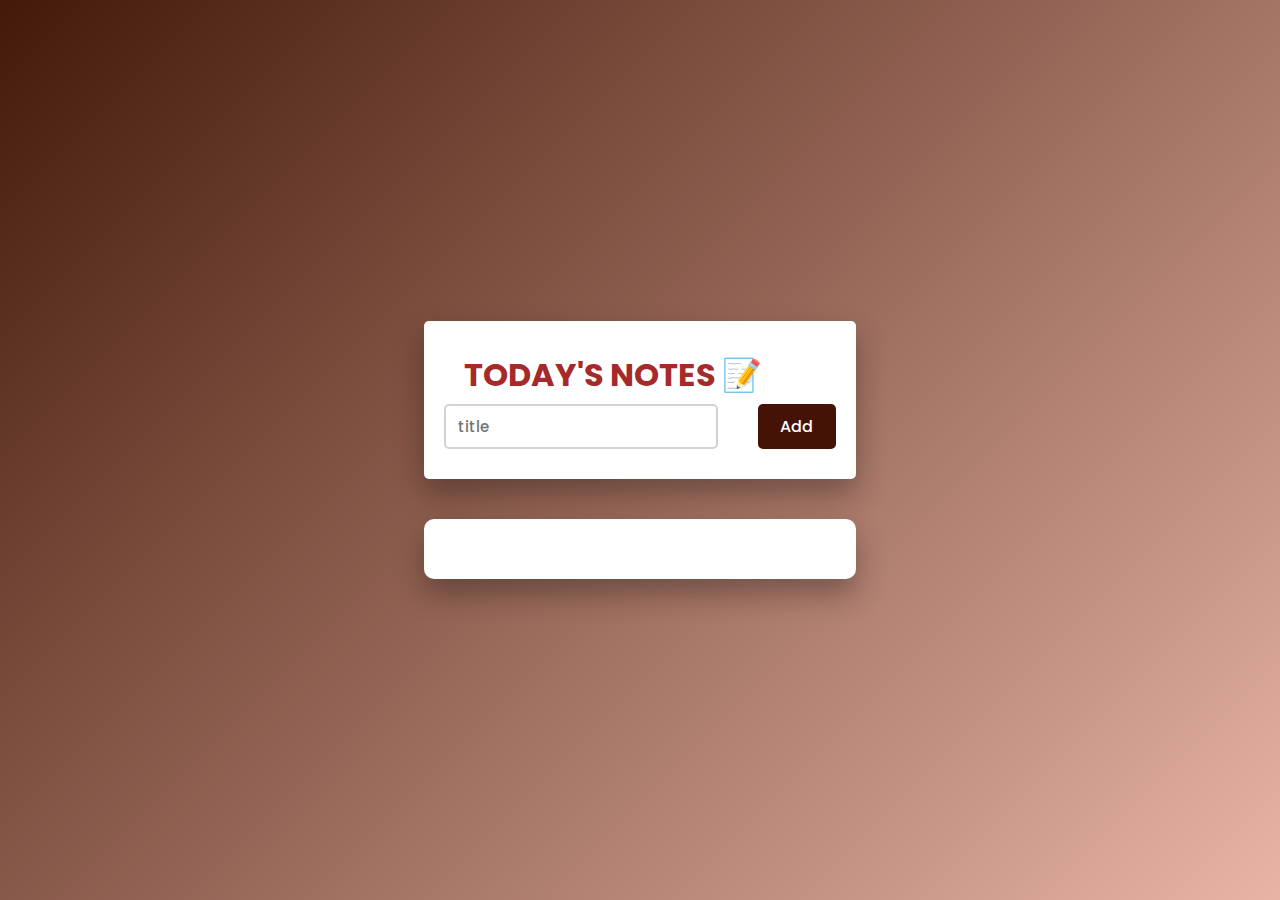
<file: To Do List/index.html>
<!DOCTYPE html>
<html lang="en">

<head>
    <title>note pad</title>
    <!--Google Font-->
    <link href="https://fonts.googleapis.com/css2?family=Poppins:wght@400;500&display=swap" rel="stylesheet">
    <!--Font Awesome CDN-->
    <link rel="stylesheet" href="https://cdnjs.cloudflare.com/ajax/libs/font-awesome/5.15.2/css/all.min.css">
    <!--Stylesheet-->
    <link rel="stylesheet" href="style.css">
</head>

<body>


    <div class="container">
        <!-- <input type="button" value="back" id="input"> -->
        <!-- <h2>YOUR NOTES ARE MY RESPONSIBILITY 🙋</P> -->
        <div id="newtask">
            <h1>TODAY'S NOTES 📝</h1>

            <input type="text" placeholder="title">
            <button id="push">Add</button>
        </div>
        <div id="tasks"></div>
    </div>
    <!--Script-->
    <script src="script.js"></script>
</body>

</html>
</file>
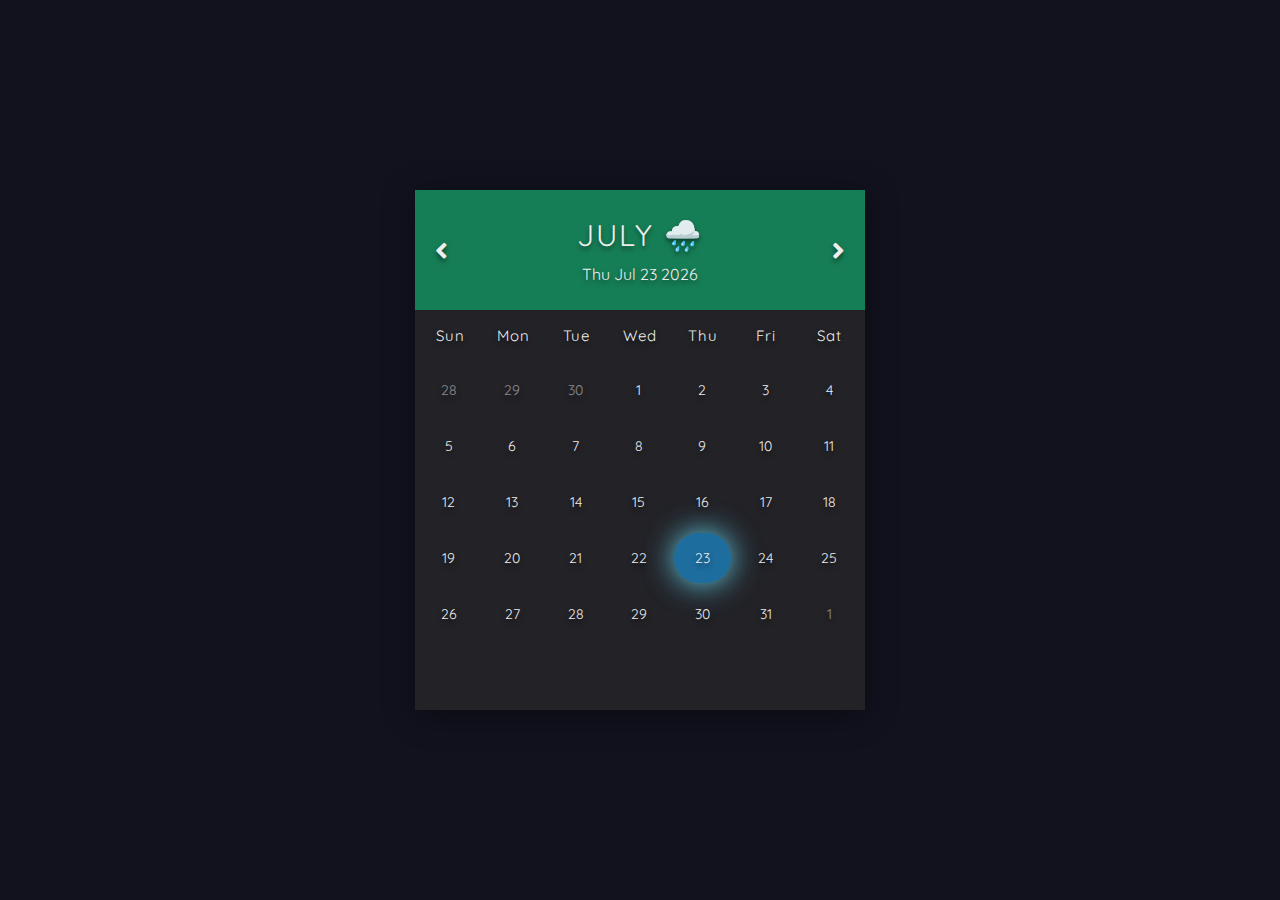
<file: calender/calendar.html>
<!DOCTYPE html>
<html lang="en">

<head>
    <meta charset="UTF-8" />
    <meta name="viewport" content="width=device-width, initial-scale=1.0" />
    <title>Calendar</title>
    <link rel="stylesheet" href="calendar.css" />
    <link rel="stylesheet" href="https://cdnjs.cloudflare.com/ajax/libs/font-awesome/5.13.0/css/all.min.css" />
    <link href="https://fonts.googleapis.com/css2?family=Quicksand:wght@300;400;500;600;700&display=swap"
        rel="stylesheet" />
</head>

<body>
    <div class="container">
        <div class="calendar">
            <div class="month">
                <i class="fas fa-angle-left prev"></i>
                <div class="date">
                    <h1></h1>
                    <p></p>
                </div>
                <i class="fas fa-angle-right next"></i>
            </div>
            <div class="weekdays">
                <div>Sun</div>
                <div>Mon</div>
                <div>Tue</div>
                <div>Wed</div>
                <div>Thu</div>
                <div>Fri</div>
                <div>Sat</div>
            </div>
            <div class="days"></div>
        </div>
    </div>

    <script src="calendar.js"></script>
</body>

</html>
</file>
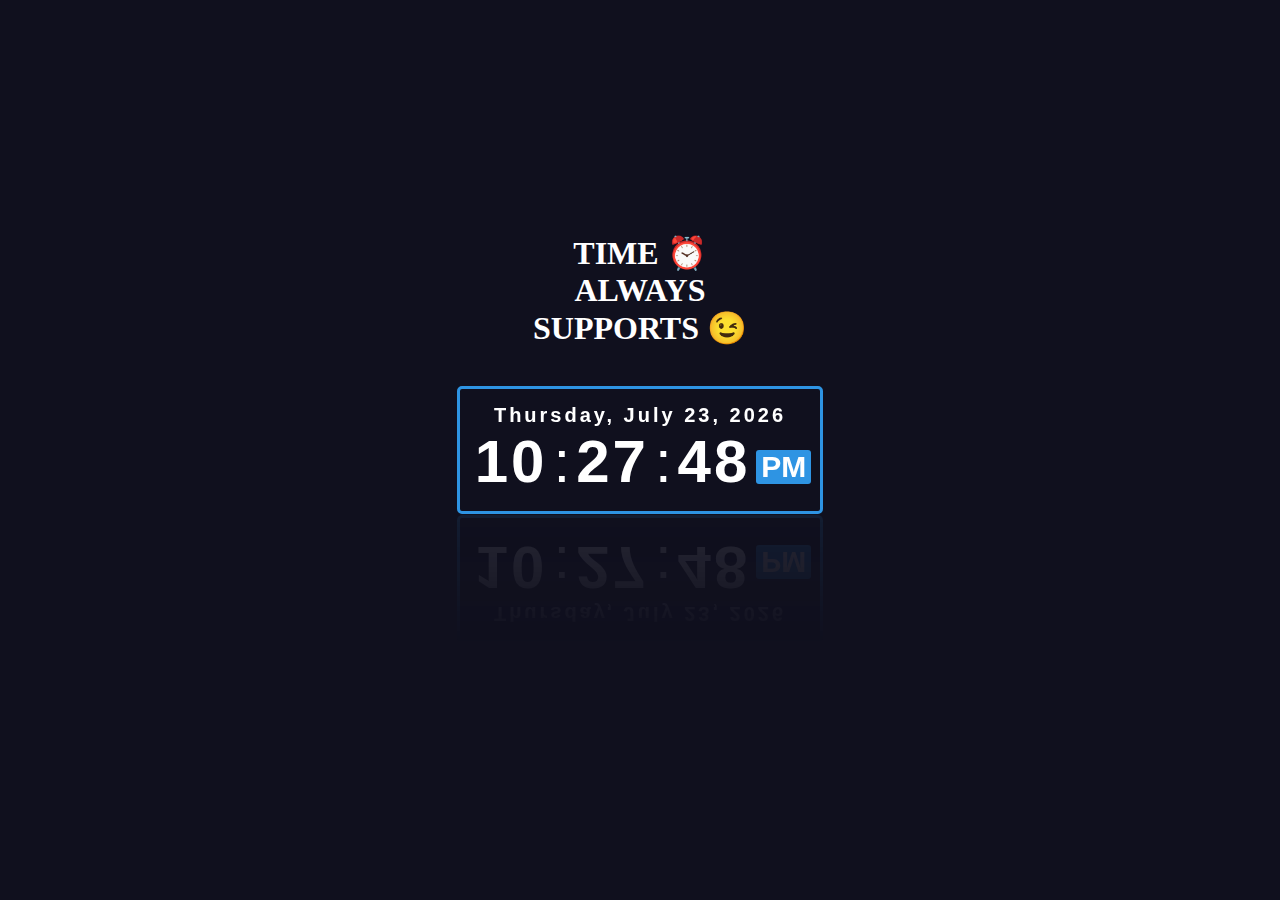
<file: date_and_time/date.html>
<!DOCTYPE html>
<html lang="en" dir="ltr">

<head>
    <meta charset="utf-8">
    <title>Digital Clock With Date</title>
    <link rel="stylesheet" href="date.css">
</head>

<body onload="initClock()">
    <h1 class="head">TIME ⏰<br>ALWAYS<br>SUPPORTS 😉<br></h1>

    <!--digital clock start-->
    <div class="datetime">
        <div class="date">
            <span id="dayname">Day</span>,
            <span id="month">Month</span>
            <span id="daynum">00</span>,
            <span id="year">Year</span>
        </div>
        <div class="time">
            <span id="hour">00</span>:
            <span id="minutes">00</span>:
            <span id="seconds">00</span>
            <span id="period">AM</span>
        </div>
    </div>
    <!--digital clock end-->

    <script type="text/javascript" src="date.js"></script>

</body>

</html>
</file>
<file: To Do List/style.css>
*,
*:before,
*:after {
    padding: 0;
    margin: 0;
    box-sizing: border-box;
}

body {
    height: 100vh;
    background: linear-gradient(135deg,
            #431909,
            #e8b4a5);
}



.container {
    width: 40%;
    min-width: 450px;
    position: absolute;
    transform: translate(-50%, -50%);
    top: 50%;
    left: 50%;
    padding: 30px 40px;
}

#newtask {
    position: relative;
    background-color: #ffffff;
    padding: 30px 20px;
    border-radius: 5px;
    box-shadow: 0 15px 30px rgba(0, 0, 0, 0.3);
}

#newtask input {
    width: 70%;
    width: 70%;
    height: 45px;
    font-family: 'Poppins', sans-serif;
    font-size: 15px;
    border: 2px solid #d1d3d4;
    padding: 12px;
    color: #111111;
    font-weight: 500;
    position: relative;
    border-radius: 5px;
}

#newtask input:focus {
    outline: none;
    border-color: #8052ec;
}

#newtask button {
    position: relative;
    float: right;
    width: 20%;
    height: 45px;
    border-radius: 5px;
    font-family: 'Poppins', sans-serif;
    font-weight: 500;
    font-size: 16px;
    background-color: #441305;
    border: none;
    color: #ffffff;
    cursor: pointer;
    outline: none;
}

#newtask h1 {
    padding-bottom: 5px;
    color: brown;
    font-family: 'Poppins', sans-serif;
    padding-left: 20px;
}

#tasks {
    background-color: #ffffff;
    padding: 30px 10px;
    margin-top: 40px;
    border-radius: 10px;
    box-shadow: 0 15px 30px rgba(0, 0, 0, 0.3);
    width: 100%;
    position: relative;
}

.task {
    background-color: #ffffff;
    height: 50px;
    padding: 5px 10px;
    margin-top: 10px;
    display: flex;
    align-items: center;
    justify-content: space-between;
    border-bottom: 2px solid #d1d3d4;
    cursor: pointer;
}

.task span {
    font-family: 'Poppins', sans-serif;
    font-size: 15px;
    font-weight: 400;
}

.task button {
    background-color: #ed5a11;
    color: #ffffff;
    height: 100%;
    width: 40px;
    border-radius: 5px;
    border: none;
    cursor: pointer;
    outline: none;
}

.completed {
    text-decoration: line-through;
}
</file>
<file: calender/calendar.css>
* {
    margin: 0;
    padding: 0;
    box-sizing: border-box;
    font-family: "Quicksand", sans-serif;
}

html {
    font-size: 62.5%;
}

.container {
    width: 100%;
    height: 100vh;
    background-color: #12121f;
    color: #eee;
    display: flex;
    justify-content: center;
    align-items: center;
}

.calendar {
    width: 45rem;
    height: 52rem;
    background-color: #222227;
    box-shadow: 0 0.5rem 3rem rgba(0, 0, 0, 0.4);
}

.month {
    width: 100%;
    height: 12rem;
    background-color: #167e56;
    display: flex;
    justify-content: space-between;
    align-items: center;
    padding: 0 2rem;
    text-align: center;
    text-shadow: 0 0.3rem 0.5rem rgba(0, 0, 0, 0.5);
}

.month i {
    font-size: 2.5rem;
    cursor: pointer;
}

.month h1 {
    font-size: 3rem;
    font-weight: 400;
    text-transform: uppercase;
    letter-spacing: 0.2rem;
    margin-bottom: 1rem;
}

.month p {
    font-size: 1.6rem;
}

.weekdays {
    width: 100%;
    height: 5rem;
    padding: 0 0.4rem;
    display: flex;
    align-items: center;
}

.weekdays div {
    font-size: 1.5rem;
    font-weight: 400;
    letter-spacing: 0.1rem;
    width: calc(44.2rem / 7);
    display: flex;
    justify-content: center;
    align-items: center;
    text-shadow: 0 0.3rem 0.5rem rgba(0, 0, 0, 0.5);
}

.days {
    width: 100%;
    display: flex;
    flex-wrap: wrap;
    padding: 0.2rem;
}

.days div {
    font-size: 1.4rem;
    margin: 0.3rem;
    width: calc(40.2rem / 7);
    height: 5rem;
    display: flex;
    justify-content: center;
    align-items: center;
    text-shadow: 0 0.3rem 0.5rem rgba(0, 0, 0, 0.5);
    transition: background-color 0.2s;
}

.days div:hover:not(.today) {
    background-color: #262626;
    border: 0.2rem solid #777;
    box-shadow: 0 0 30px #777;

    cursor: pointer;
}

.prev-date,
.next-date {
    opacity: 0.5;
}

.today {
    background-color: #1d6d9f;
    border-radius: 3rem;
    box-shadow: 0 0 30px #69d9f3;
}
</file>
<file: date_and_time/date.css>
* {
    margin: 0;
    padding: 0;
}

.head {
    color: white;
    text-align: center;
    position: absolute;
    margin-top: -20rem;
}


body {
    height: 100vh;
    display: flex;
    justify-content: center;
    align-items: center;
    background: #10101E;
}

.datetime {
    color: #fff;
    background: #10101E;
    font-family: "Segoe UI", sans-serif;
    width: 340px;
    padding: 15px 10px;
    border: 3px solid #2E94E3;
    border-radius: 5px;
    -webkit-box-reflect: below 1px linear-gradient(transparent, rgba(255, 255, 255, 0.1));
    transition: 0.5s;
    transition-property: background, box-shadow;
}

.datetime:hover {
    background: #2E94E3;
    box-shadow: 0 0 30px #f2559e;
}

.date {
    font-size: 20px;
    font-weight: 600;
    text-align: center;
    letter-spacing: 3px;
}

.time {
    font-size: 60px;
    display: flex;
    justify-content: center;
    align-items: center;
}

.time span:not(:last-child) {
    position: relative;
    margin: 0 6px;
    font-weight: 600;
    text-align: center;
    letter-spacing: 3px;
}

.time span:last-child {
    background: #2E94E3;
    font-size: 30px;
    font-weight: 600;
    text-transform: uppercase;
    margin-top: 10px;
    padding: 0 5px;
    border-radius: 3px;
}
</file>
